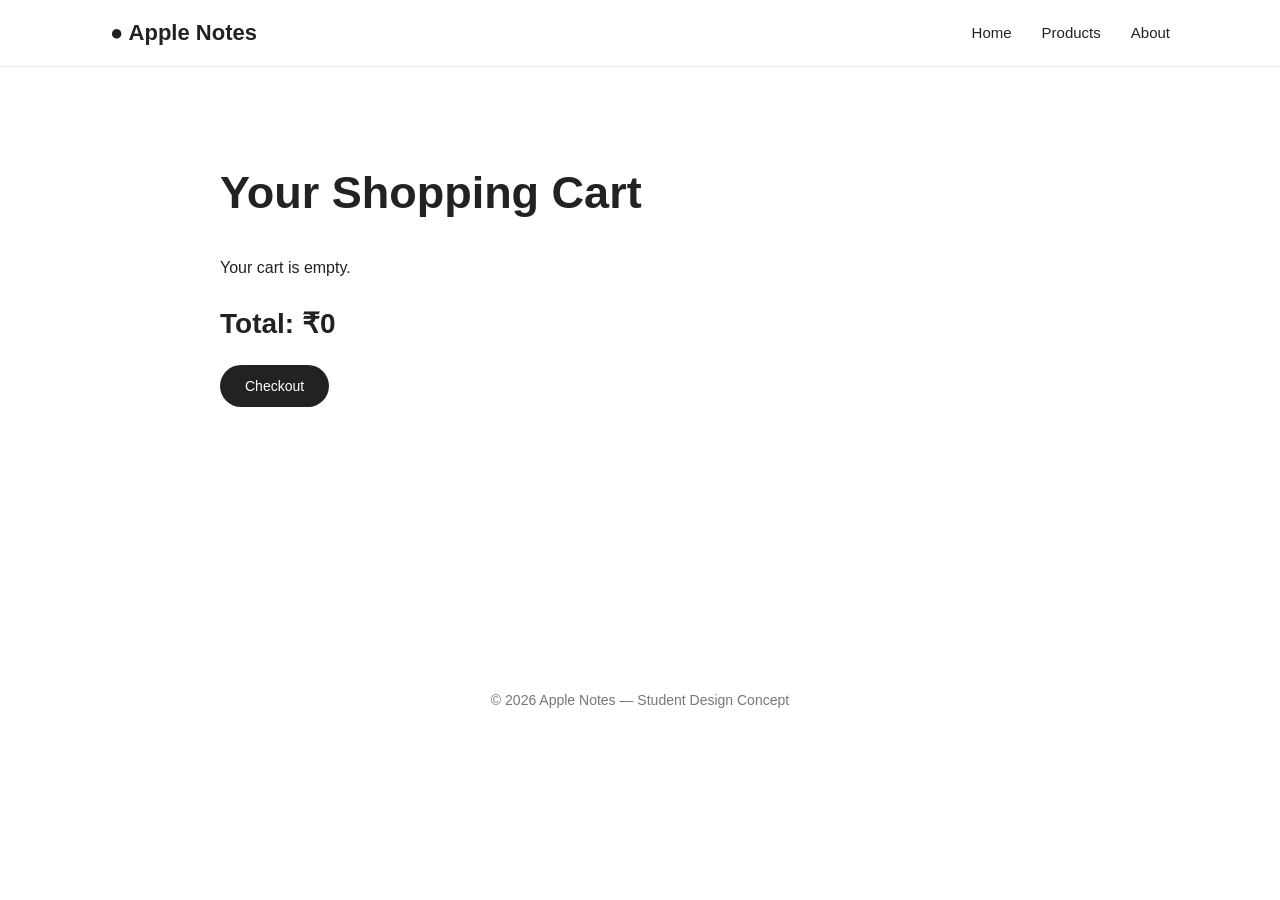
<file: cart.html>
<!DOCTYPE html>
<html lang="en">

<head>
    <meta charset="UTF-8">

    <meta name="viewport"
          content="width=device-width, initial-scale=1.0">

    <title>Shopping Cart | Apple Notes</title>

    <link rel="stylesheet" href="style.css">
</head>

<body>

    <!-- Navigation -->

    <header>

        <nav>

            <div class="logo">
                ● Apple Notes
            </div>

            <ul>

                <li>
                    <a href="index.html">Home</a>
                </li>

                <li>
                    <a href="index.html#products">Products</a>
                </li>

                <li>
                    <a href="index.html#about">About</a>
                </li>

            </ul>

        </nav>

    </header>


    <!-- Cart -->

    <section class="cart-section">

        <h1>
            Your Shopping Cart
        </h1>

        <div id="cartItems"></div>

        <h2 id="total">
            Total: ₹0
        </h2>

        <button onclick="checkout()">
            Checkout
        </button>

    </section>


    <!-- Footer -->

    <footer>

        <p>
            © 2026 Apple Notes — Student Design Concept
        </p>

    </footer>


    <script src="script.js"></script>

</body>

</html>
</file>
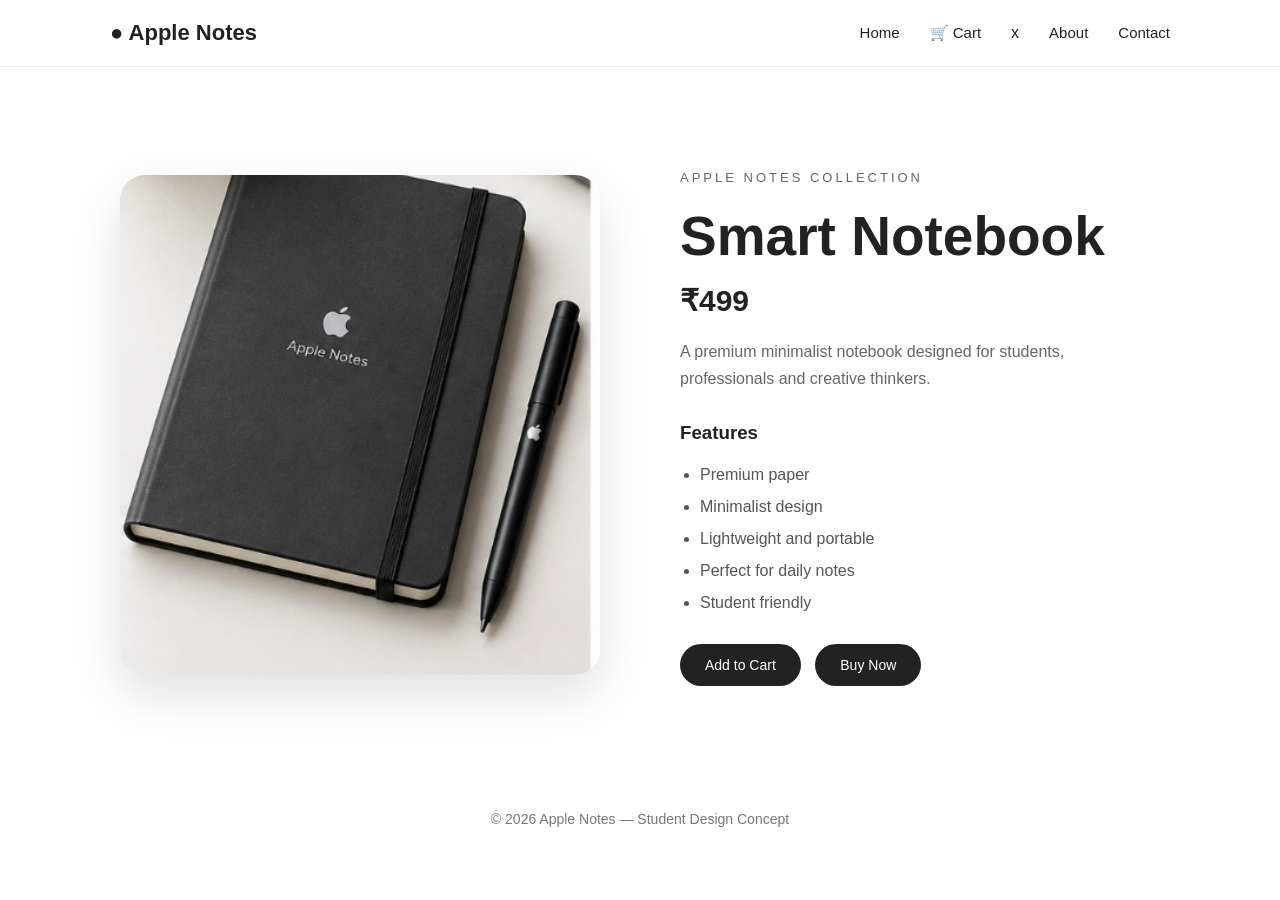
<file: product.html>
<!DOCTYPE html>
<html lang="en">

<head>

    <meta charset="UTF-8">

    <meta
        name="viewport"
        content="width=device-width, initial-scale=1.0"
    >

    <title>
        Smart Notebook | Apple Notes
    </title>

    <link rel="stylesheet" href="style.css">

</head>


<body>


    <!-- Navigation -->

    <header>

        <nav>

            <div class="logo">
                ● Apple Notes
            </div>

            <ul>

                <li>
                    <a href="index.html">
                        Home
                    </a>
                </li>

                <li>
    <a href="cart.html">
        🛒 Cart
    </a>
</li>x

                <li>
                    <a href="index.html#about">
                        About
                    </a>
                </li>

                <li>
                    <a href="index.html#contact">
                        Contact
                    </a>
                </li>

            </ul>

        </nav>

    </header>


    <!-- Product Details -->

    <section class="product-details">


        <!-- Product Image -->

        <div class="product-image">

            <img
                src="images/notebook.jpg"
                alt="Apple Notes Smart Notebook"
            >

        </div>


        <!-- Product Information -->

        <div class="product-info">

            <p class="small-title">
                APPLE NOTES COLLECTION
            </p>


            <h1>
                Smart Notebook
            </h1>


            <h2>
                ₹499
            </h2>


            <p>
                A premium minimalist notebook designed
                for students, professionals and creative
                thinkers.
            </p>


            <h3>
                Features
            </h3>


            <ul class="features">

                <li>
                    Premium paper
                </li>

                <li>
                    Minimalist design
                </li>

                <li>
                    Lightweight and portable
                </li>

                <li>
                    Perfect for daily notes
                </li>

                <li>
                    Student friendly
                </li>

            </ul>


            <button onclick="addToCart()">
                Add to Cart
            </button>


            <button
                onclick="buyProduct('Smart Notebook')"
            >
                Buy Now
            </button>


        </div>

    </section>


    <!-- Footer -->

    <footer>

        <p>
            © 2026 Apple Notes — Student Design Concept
        </p>

    </footer>


    <script src="script.js"></script>

</body>

</html>
</file>
<file: style.css>
/* =========================
   GENERAL
========================= */

* {
    margin: 0;
    padding: 0;
    box-sizing: border-box;
}


html {
    scroll-behavior: smooth;
}


body {
    font-family: Arial, Helvetica, sans-serif;

    color: #222;

    background: #ffffff;
}


/* =========================
   NAVIGATION
========================= */

header {

    position: sticky;

    top: 0;

    background: rgba(255, 255, 255, 0.96);

    border-bottom: 1px solid #eeeeee;

    z-index: 10;
}


nav {

    max-width: 1100px;

    margin: auto;

    padding: 20px;

    display: flex;

    justify-content: space-between;

    align-items: center;
}


.logo {

    font-size: 22px;

    font-weight: bold;
}


nav ul {

    display: flex;

    list-style: none;

    gap: 30px;
}


nav a {

    text-decoration: none;

    color: #222;

    font-size: 15px;
}


nav a:hover {

    color: #777;
}


/* =========================
   HOME / HERO
========================= */

.hero {

    min-height: 650px;

    max-width: 1100px;

    margin: auto;

    padding: 80px 30px;

    display: flex;

    align-items: center;

    justify-content: space-between;

    gap: 60px;
}


.hero-text {

    max-width: 520px;
}


.small-title {

    font-size: 13px;

    letter-spacing: 3px;

    color: #777;
}


.hero h1 {

    font-size: 70px;

    margin: 15px 0;
}


.hero h2 {

    font-size: 30px;

    margin-bottom: 20px;
}


.hero p {

    line-height: 1.7;

    color: #666;
}


/* =========================
   BUTTON
========================= */

button {

    margin-top: 25px;

    padding: 13px 25px;

    border: none;

    border-radius: 25px;

    background: #222;

    color: white;

    cursor: pointer;

    font-size: 14px;
}


button:hover {

    opacity: 0.75;
}


/* =========================
   NOTEBOOK HERO DESIGN
========================= */

.notebook {

    width: 330px;

    height: 420px;

    border-radius: 20px;

    background: #f5f5f5;

    display: flex;

    flex-direction: column;

    justify-content: center;

    align-items: center;

    box-shadow:
        0 20px 50px rgba(0, 0, 0, 0.12);
}


.apple-symbol {

    font-size: 70px;

    margin-bottom: 25px;
}


.notebook h2 {

    font-size: 28px;
}


.notebook p {

    margin-top: 10px;

    color: #777;
}


/* =========================
   PRODUCTS
========================= */

#products {

    padding: 90px 30px;

    background: #f7f7f7;
}


.section-title {

    text-align: center;

    font-size: 40px;

    margin-bottom: 50px;
}


.products {

    max-width: 1100px;

    margin: auto;

    display: grid;

    grid-template-columns:
        repeat(3, 1fr);

    gap: 25px;
}


/* =========================
   PRODUCT CARD
========================= */

.card {

    background: white;

    padding: 30px;

    border-radius: 20px;

    text-align: center;

    box-shadow:
        0 10px 30px rgba(0, 0, 0, 0.06);
}


.card img {

    width: 100%;

    height: 220px;

    object-fit: cover;

    border-radius: 15px;

    margin-bottom: 20px;
}


.card h3 {

    font-size: 23px;

    margin-bottom: 15px;
}


.card p {

    color: #666;

    line-height: 1.6;
}


.card h4 {

    font-size: 22px;

    margin-top: 20px;
}


/* =========================
   ABOUT
========================= */

.about {

    text-align: center;

    padding: 100px 30px;
}


.about h2 {

    font-size: 40px;

    margin-bottom: 20px;
}


.about p {

    max-width: 650px;

    margin: auto;

    color: #666;

    line-height: 1.7;
}


/* =========================
   CONTACT
========================= */

.contact {

    text-align: center;

    padding: 100px 30px;

    background: #f7f7f7;
}


.contact h2 {

    font-size: 40px;

    margin-bottom: 20px;
}


.contact p {

    color: #666;

    line-height: 1.7;
}


/* =========================
   PRODUCT DETAILS PAGE
========================= */

.product-details {

    max-width: 1100px;

    margin: auto;

    padding: 100px 30px;

    display: flex;

    align-items: center;

    gap: 80px;
}


.product-image {

    flex: 1;
}


.product-image img {

    width: 100%;

    max-width: 500px;

    height: 500px;

    object-fit: cover;

    border-radius: 25px;

    box-shadow:
        0 20px 50px rgba(0, 0, 0, 0.12);
}


.product-info {

    flex: 1;
}


.product-info h1 {

    font-size: 55px;

    margin: 15px 0;
}


.product-info h2 {

    font-size: 30px;

    margin-bottom: 20px;
}


.product-info p {

    color: #666;

    line-height: 1.7;
}


.product-info h3 {

    margin-top: 30px;

    margin-bottom: 15px;
}


.features {

    padding-left: 20px;

    line-height: 2;

    color: #555;
}


.product-info button {

    margin-right: 10px;
}


/* =========================
   FOOTER
========================= */

footer {

    text-align: center;

    padding: 25px;

    color: #777;

    font-size: 14px;
}


/* =========================
   MOBILE RESPONSIVE
========================= */

@media (max-width: 700px) {


    nav {

        flex-direction: column;

        gap: 15px;
    }


    nav ul {

        gap: 15px;

        flex-wrap: wrap;

        justify-content: center;
    }


    .hero {

        flex-direction: column;

        text-align: center;

        padding-top: 60px;
    }


    .hero h1 {

        font-size: 50px;
    }


    .notebook {

        width: 280px;

        height: 360px;
    }


    .products {

        grid-template-columns: 1fr;
    }


    .product-details {

        flex-direction: column;

        text-align: center;

        gap: 40px;
    }


    .product-image img {

        height: 350px;
    }


    .product-info h1 {

        font-size: 45px;
    }


    .features {

        text-align: left;

        display: inline-block;
    }

}
/* =========================
   SHOPPING CART
========================= */

.cart-section {

    max-width: 900px;

    margin: auto;

    padding: 100px 30px;

    min-height: 600px;
}


.cart-section h1 {

    font-size: 45px;

    margin-bottom: 40px;
}


.cart-item {

    background: #f7f7f7;

    padding: 25px;

    margin-bottom: 15px;

    border-radius: 15px;

    display: flex;

    justify-content: space-between;

    align-items: center;
}


.cart-item h3 {

    margin-bottom: 8px;
}


.cart-item p {

    color: #666;
}


.cart-item button {

    margin-top: 0;
}


#total {

    margin-top: 30px;

    font-size: 28px;
}
</file>
